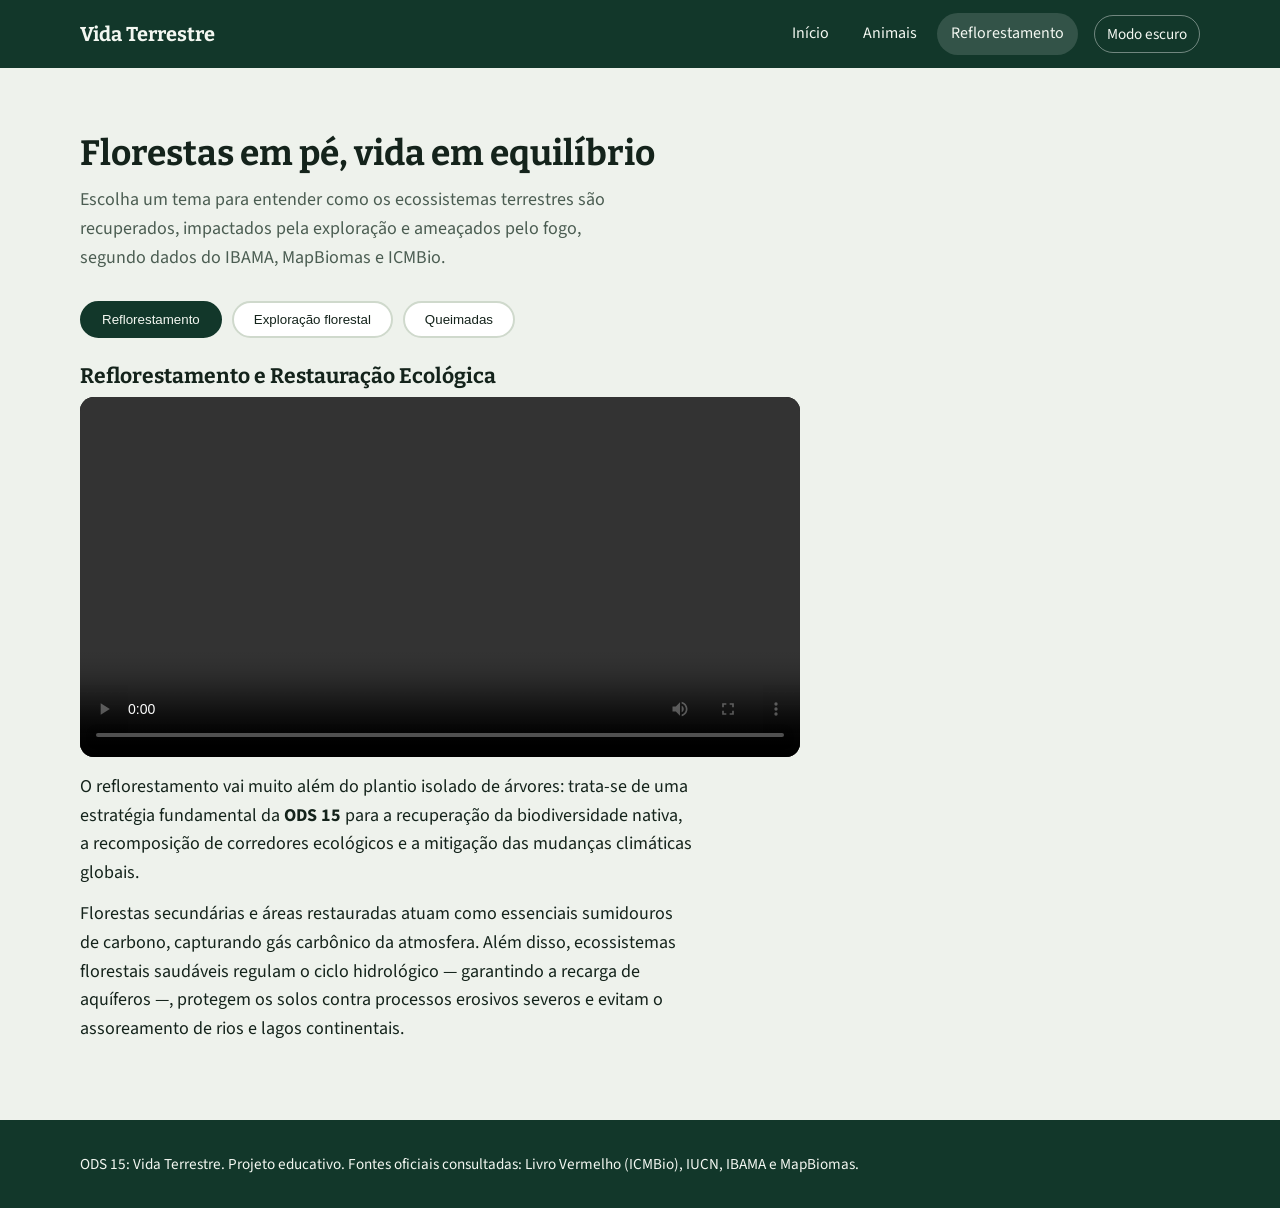
<file: flora.html>
<!DOCTYPE html>
<html lang="pt-br">
<head>
<meta charset="UTF-8">
<meta name="viewport" content="width=device-width, initial-scale=1">
<title>Reflorestamento e queimadas | ODS 15</title>
<link rel="shortcut icon" href="favicon.ico">
<link rel="stylesheet" href="https://fonts.googleapis.com/css2?family=Bitter:wght@600;700&family=Source+Sans+3:wght@400;600&display=swap">
<link rel="stylesheet" href="css/base.css">
<link rel="stylesheet" href="css/components.css">
<script src="js/tema.js"></script>
</head>
<body>
<header class="site-header"><div class="container">
<a class="brand" href="index.html">Vida Terrestre</a>
<nav class="nav" id="nav" aria-label="Principal">
<a href="index.html">Início</a><a href="animais.html">Animais</a><a href="flora.html" aria-current="page">Reflorestamento</a></nav>
<button class="icon-btn" id="tema" type="button">Modo escuro</button>
<button class="icon-btn menu-btn" id="menu" type="button" aria-expanded="false" aria-controls="nav">Menu</button>
</div></header>

<main><section class="section"><div class="container">
<h2>Florestas em pé, vida em equilíbrio</h2>
<p class="lead">Escolha um tema para entender como os ecossistemas terrestres são recuperados, impactados pela exploração e ameaçados pelo fogo, segundo dados do IBAMA, MapBiomas e ICMBio.</p>
<div class="tabs" role="tablist" aria-label="Temas">
<button class="tab" role="tab" data-p="reflorestamento" aria-selected="true">Reflorestamento</button>
<button class="tab" role="tab" data-p="exploracao" aria-selected="false">Exploração florestal</button>
<button class="tab" role="tab" data-p="queimadas" aria-selected="false">Queimadas</button>
</div>

<div class="panel" id="reflorestamento" role="tabpanel">
<h3>Reflorestamento e Restauração Ecológica</h3>
<video class="media" controls preload="metadata"><source src="videos/Trabalho-vídeo.mp4" type="video/mp4">Seu navegador não reproduz vídeo.</video>
<p>O reflorestamento vai muito além do plantio isolado de árvores: trata-se de uma estratégia fundamental da <strong>ODS 15</strong> para a recuperação da biodiversidade nativa, a recomposição de corredores ecológicos e a mitigação das mudanças climáticas globais.</p>
<p>Florestas secundárias e áreas restauradas atuam como essenciais sumidouros de carbono, capturando gás carbônico da atmosfera. Além disso, ecossistemas florestais saudáveis regulam o ciclo hidrológico — garantindo a recarga de aquíferos —, protegem os solos contra processos erosivos severos e evitam o assoreamento de rios e lagos continentais.</p>
</div>

<div class="panel" id="exploracao" role="tabpanel" hidden>
<h3>A exploração florestal e seus impactos</h3>
<p>A extração de recursos florestais pode variar desde o manejo sustentável estrito até a supressão severa de habitat. Conheça as principais modalidades e suas distinções científicas e legais:</p>
<details open><summary>Manejo Florestal Sustentável (Exploração Seletiva)</summary><div><img src="img/FOTO1-650.png" alt="Manejo florestal sustentável"><p>Regulamentado por órgãos ambientais como o IBAMA, consiste na retirada planejada apenas de árvores adultas específicas, permitindo que a floresta mantenha sua capacidade de regeneração natural, preserve o dossel e conserve a fauna local.</p></div></details>
<details><summary>Desmatamento em Larga Escala</summary><div><img src="img/FOTO2-650.png" alt="Desmatamento em larga escala"><p>Supressão total da vegetação nativa para conversão do solo em pastagens ou agricultura intensiva. Carrega consequências drásticas, como a fragmentação de habitats, perda irreversível de biodiversidade endêmica e degradação climática regional.</p></div></details>
<details><summary>Exploração Ilegal de Madeira</summary><div><img src="img/FOTO3-650.png" alt="Extração ilegal de madeira"><p>Atividade clandestina realizada fora dos planos de manejo aprovados. Frequentemente associada à abertura ilegal de estradas em áreas protegidas e terras indígenas, fragiliza o ecossistema e estimula crimes ambientais correlatos.</p></div></details>
</div>

<div class="panel" id="queimadas" role="tabpanel" hidden>
<h3>O impacto crítico das queimadas</h3>
<video class="media" controls preload="metadata"><source src="videos/Trabalho-vídeo-2.mp4" type="video/mp4">Seu navegador não reproduz vídeo.</video>
<p>O fogo recorrente nos biomas brasileiros — como Cerrado, Pantanal e Amazônia — altera profundamente a dinâmica ecológica, transformando sumidouros de carbono em emissores líquidos de gases de efeito estufa.</p>
<div class="alert"><strong>Consequências severas:</strong> perda drástica de fauna e flora (incluindo espécies ameaçadas listadas pelo ICMBio), empobrecimento químico e físico do solo, e liberação de grandes volumes de material particulado que afetam diretamente a saúde respiratória humana.</div>
<h3>Incêndios de Origem Natural</h3>
<div class="split"><img src="img/FOTO4.png" alt="Incêndio natural"><p>Desencadeados majoritariamente por descargas elétricas atmosféricas (raios) em períodos de estiagem prolongada e baixa umidade relativa do ar, comuns em ecossistemas adaptados ao fogo, embora hoje potencializados pelas mudanças climáticas.</p></div>
<h3>Incêndios de Origem Antrópica (Humana)</h3>
<div class="split"><video controls preload="metadata"><source src="videos/Trabalho-vídeo-3.mp4" type="video/mp4"></video><p>Causados direta ou indiretamente pela ação humana, seja no uso tradicional do fogo para limpeza de pastagens que foge ao controle, ou por ações criminosas voltadas à grilagem de terras e especulação imobiliária.</p></div>
<h3>O Legado Ecológico do Fogo</h3>
<div class="split"><video controls preload="metadata"><source src="videos/Trabalho-vídeo-4.mp4" type="video/mp4"></video><p>O pós-fogo deixa cicatrizes profundas na paisagem: mortalidade de árvores de grande porte, destruição de ninhos e tocas, interrupção de teias alimentares e aumento exponencial da vulnerabilidade da floresta a novos incêndios.</p></div>
</div>

</div></section></main>

<footer class="site-footer"><div class="container">ODS 15: Vida Terrestre. Projeto educativo. Fontes oficiais consultadas: Livro Vermelho (ICMBio), IUCN, IBAMA e MapBiomas.</div></footer>
<button class="btn to-top" id="top" type="button">Topo</button>
<script src="js/data.js"></script><script src="js/main.js"></script><script src="js/flora.js"></script>
</body></html>
</file>
<file: css/base.css>
:root{--bg:#eef2ec;--surface:#fff;--ink:#14231b;--muted:#4b5d52;--brand:#12372a;--brand-ink:#f3f7f1;--line:#cfd9cc;--leaf:#2f7d4f;--vu:#8a5a00;--en:#a94a0a;--cr:#a4201b;--radius:14px}
[data-theme=dark]{--bg:#0e1a14;--surface:#16271e;--ink:#e6efe8;--muted:#9fb3a6;--brand:#0a1f17;--brand-ink:#e6efe8;--line:#2a4034;--leaf:#6cc08b;--vu:#e0b04a;--en:#f09352;--cr:#ff8a80}
*{box-sizing:border-box;margin:0;padding:0}
html{scroll-behavior:smooth}
body{font:18px/1.6 "Source Sans 3",system-ui,sans-serif;background:var(--bg);color:var(--ink)}
h1,h2,h3{font-family:Bitter,Georgia,serif;line-height:1.2}
a{color:inherit}
:focus-visible{outline:3px solid var(--leaf);outline-offset:2px}
.container{width:min(1120px,92%);margin:0 auto}
.section{padding:64px 0}
.section h2{font-size:clamp(1.6rem,3vw,2.2rem);margin-bottom:12px}
.lead{color:var(--muted);max-width:62ch;margin-bottom:28px}
.site-header{position:sticky;top:0;z-index:20;background:var(--brand);color:var(--brand-ink)}
.site-header .container{display:flex;align-items:center;gap:16px;min-height:68px}
.brand{font:700 1.25rem Bitter,serif;text-decoration:none;margin-right:auto}
.nav{display:flex;gap:6px}
.nav a{padding:8px 14px;border-radius:999px;text-decoration:none;font-size:1rem}
.nav a:hover,.nav a[aria-current=page]{background:rgba(255,255,255,.14)}
.icon-btn{background:none;border:1px solid rgba(255,255,255,.4);color:inherit;border-radius:999px;padding:6px 12px;cursor:pointer;font:inherit;font-size:.95rem}
.menu-btn{display:none}
.btn{display:inline-block;padding:12px 22px;border-radius:999px;border:2px solid var(--leaf);background:var(--leaf);color:#fff;font:600 1rem inherit;text-decoration:none;cursor:pointer}
.btn.ghost{background:transparent;color:inherit;border-color:currentColor}
.site-footer{background:var(--brand);color:var(--brand-ink);padding:32px 0;font-size:.95rem}
.to-top{position:fixed;right:18px;bottom:18px;display:none}
.to-top.show{display:block}
@media(max-width:700px){
 .menu-btn{display:block}
 .nav{display:none;position:absolute;top:68px;left:0;right:0;flex-direction:column;background:var(--brand);padding:10px 4%}
 .nav.open{display:flex}
}
@media(prefers-reduced-motion:reduce){html{scroll-behavior:auto}*{transition:none!important;animation:none!important}}
</file>
<file: css/components.css>
.hero{background:linear-gradient(rgba(10,31,23,.72),rgba(10,31,23,.82)),url(../amazonas.jpeg) center/cover;color:#f3f7f1;padding:110px 0 90px}
.hero h1{font-size:clamp(2.2rem,6vw,4rem);max-width:16ch;margin-bottom:16px}
.hero p{max-width:56ch;font-size:1.15rem;margin-bottom:28px}
.hero .btn+.btn{margin-left:10px}
.stats{display:grid;grid-template-columns:repeat(auto-fit,minmax(180px,1fr));gap:16px}
.stat{background:var(--surface);border:1px solid var(--line);border-radius:var(--radius);padding:22px}
.stat strong{display:block;font:700 2.6rem Bitter,serif}
.stat span{color:var(--muted)}
.pillars{display:grid;grid-template-columns:repeat(auto-fit,minmax(260px,1fr));gap:18px}
.pillar{background:var(--surface);border-left:6px solid var(--leaf);border-radius:var(--radius);padding:22px}
.pillar h3{margin-bottom:8px}
.filters{display:flex;flex-wrap:wrap;gap:10px;margin-bottom:14px}
.chip{border:2px solid var(--line);background:var(--surface);color:var(--ink);border-radius:999px;padding:7px 16px;font:inherit;font-size:.95rem;cursor:pointer}
.chip[aria-pressed=true]{background:var(--brand);color:var(--brand-ink);border-color:var(--brand)}
.search{width:100%;max-width:380px;padding:10px 14px;border:2px solid var(--line);border-radius:10px;background:var(--surface);color:var(--ink);font:inherit;margin-bottom:10px}
.count{color:var(--muted);margin-bottom:18px}
.grid{display:grid;grid-template-columns:repeat(auto-fill,minmax(250px,1fr));gap:20px}
.card{all:unset;box-sizing:border-box;cursor:pointer;background:var(--surface);border:1px solid var(--line);border-radius:var(--radius);overflow:hidden;display:flex;flex-direction:column}
.card:hover{border-color:var(--leaf)}
.card:focus-visible{outline:3px solid var(--leaf)}
.card img{width:100%;aspect-ratio:4/3;object-fit:cover;background:var(--line)}
.card div{padding:14px 16px 18px}
.card h3{font-size:1.2rem}
.card em{color:var(--muted);font-size:.95rem}
.badge{display:inline-block;margin-top:8px;padding:2px 10px;border-radius:6px;border:2px solid currentColor;font-weight:700;font-size:.85rem}
.b-VU{color:var(--vu)}.b-EN{color:var(--en)}.b-CR{color:var(--cr)}.b-INV{color:var(--leaf)}
dialog{border:none;border-radius:var(--radius);padding:0;width:min(640px,94%);background:var(--surface);color:var(--ink);margin:auto}
dialog::backdrop{background:rgba(0,0,0,.6)}
dialog img{width:100%;max-height:320px;object-fit:cover}
.dlg-body{padding:22px}
.dlg-body dl{display:grid;grid-template-columns:auto 1fr;gap:6px 16px;margin:14px 0}
.dlg-body dt{font-weight:700}
.dlg-close{float:right;margin:10px}
.quiz{background:var(--surface);border:1px solid var(--line);border-radius:var(--radius);padding:26px;max-width:720px}
.quiz h3{margin-bottom:16px}
.opts{display:grid;gap:10px;margin-bottom:14px}
.opt{text-align:left;padding:12px 16px;border:2px solid var(--line);border-radius:10px;background:var(--bg);color:var(--ink);font:inherit;cursor:pointer}
.opt.right{border-color:var(--leaf);background:color-mix(in srgb,var(--leaf) 18%,transparent)}
.opt.wrong{border-color:var(--cr)}
.fb{min-height:1.6em;margin-bottom:12px}
.progress{height:8px;background:var(--line);border-radius:99px;margin-bottom:18px}
.progress i{display:block;height:100%;background:var(--leaf);border-radius:99px;transition:width .3s}
.tabs{display:flex;flex-wrap:wrap;gap:10px;margin-bottom:24px}
.tab{border:2px solid var(--line);background:var(--surface);color:var(--ink);border-radius:999px;padding:9px 20px;font:600 1rem inherit;cursor:pointer}
.tab[aria-selected=true]{background:var(--brand);color:var(--brand-ink);border-color:var(--brand)}
.panel[hidden]{display:none}
.panel h3{margin:26px 0 8px}
.media{width:100%;max-width:720px;border-radius:var(--radius);background:#000;display:block;margin-bottom:16px}
.panel p{max-width:68ch;margin-bottom:12px}
.split{display:grid;grid-template-columns:minmax(0,1fr) minmax(0,1.2fr);gap:22px;align-items:start;margin-bottom:22px}
.split img,.split video{width:100%;border-radius:var(--radius)}
details{background:var(--surface);border:1px solid var(--line);border-radius:var(--radius);margin-bottom:12px}
summary{cursor:pointer;padding:16px 20px;font:700 1.1rem Bitter,serif}
details>div{padding:0 20px 18px}
details img{width:100%;max-width:420px;border-radius:10px;margin-bottom:10px}
.alert{border-left:6px solid var(--cr);background:var(--surface);padding:16px 20px;border-radius:var(--radius);margin:18px 0}
@media(max-width:700px){.split{grid-template-columns:1fr}}
</file>
